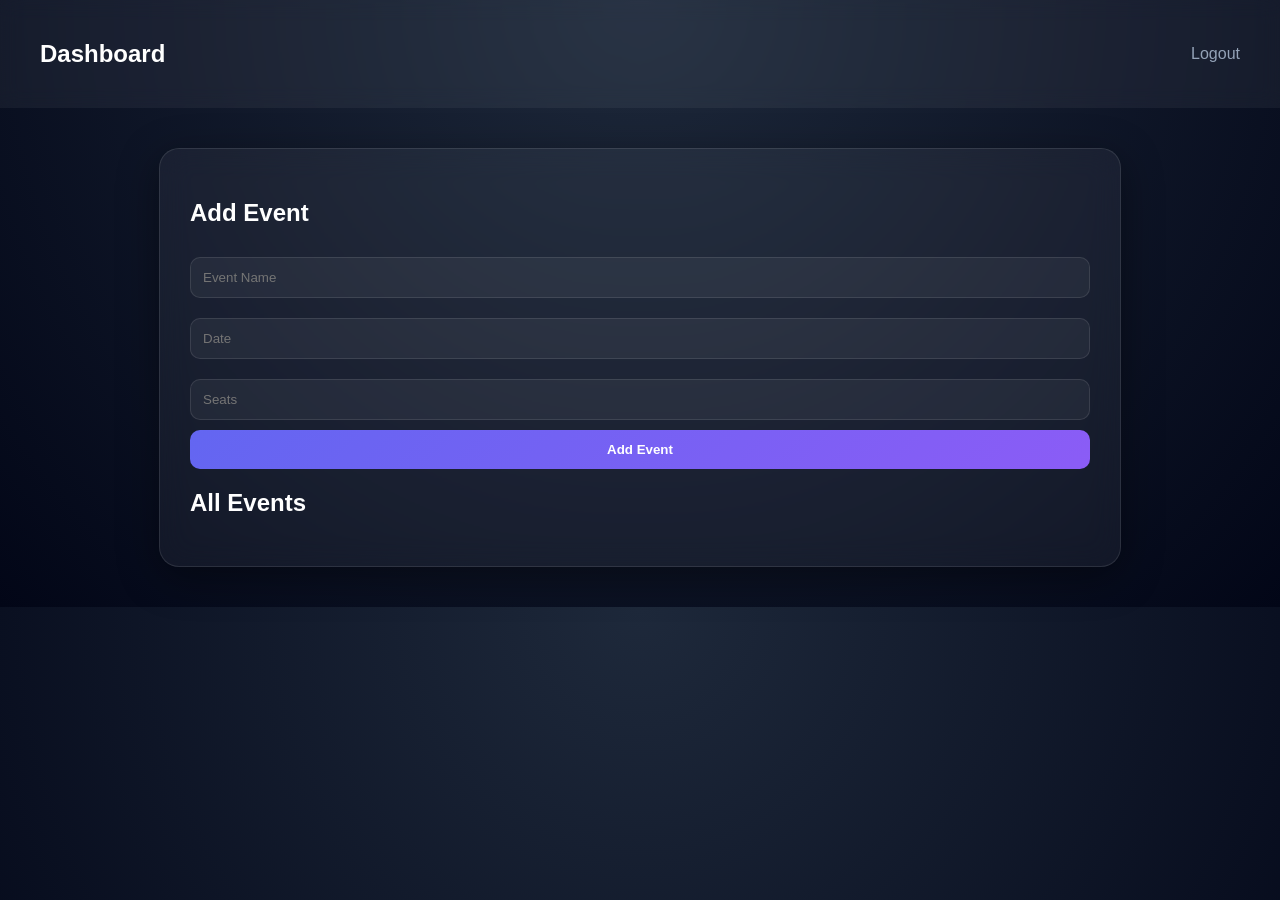
<file: dashboard.html>
<!DOCTYPE html>
<html>
<head>
  <title>Dashboard</title>
  <link rel="stylesheet" href="style.css">
</head>

<body>

<nav>
  <h2>Dashboard</h2>
  <a href="index.html">Logout</a>
</nav>

<section class="dashboard">

  <h2>Add Event</h2>

  <input id="eventName" placeholder="Event Name">
  <input id="eventDate" placeholder="Date">
  <input id="eventSeats" placeholder="Seats">

  <button onclick="addEvent()">Add Event</button>

  <h2>All Events</h2>
  <div id="adminEvents"></div>

</section>

<script src="script.js"></script>
</body>
</html>
</file>
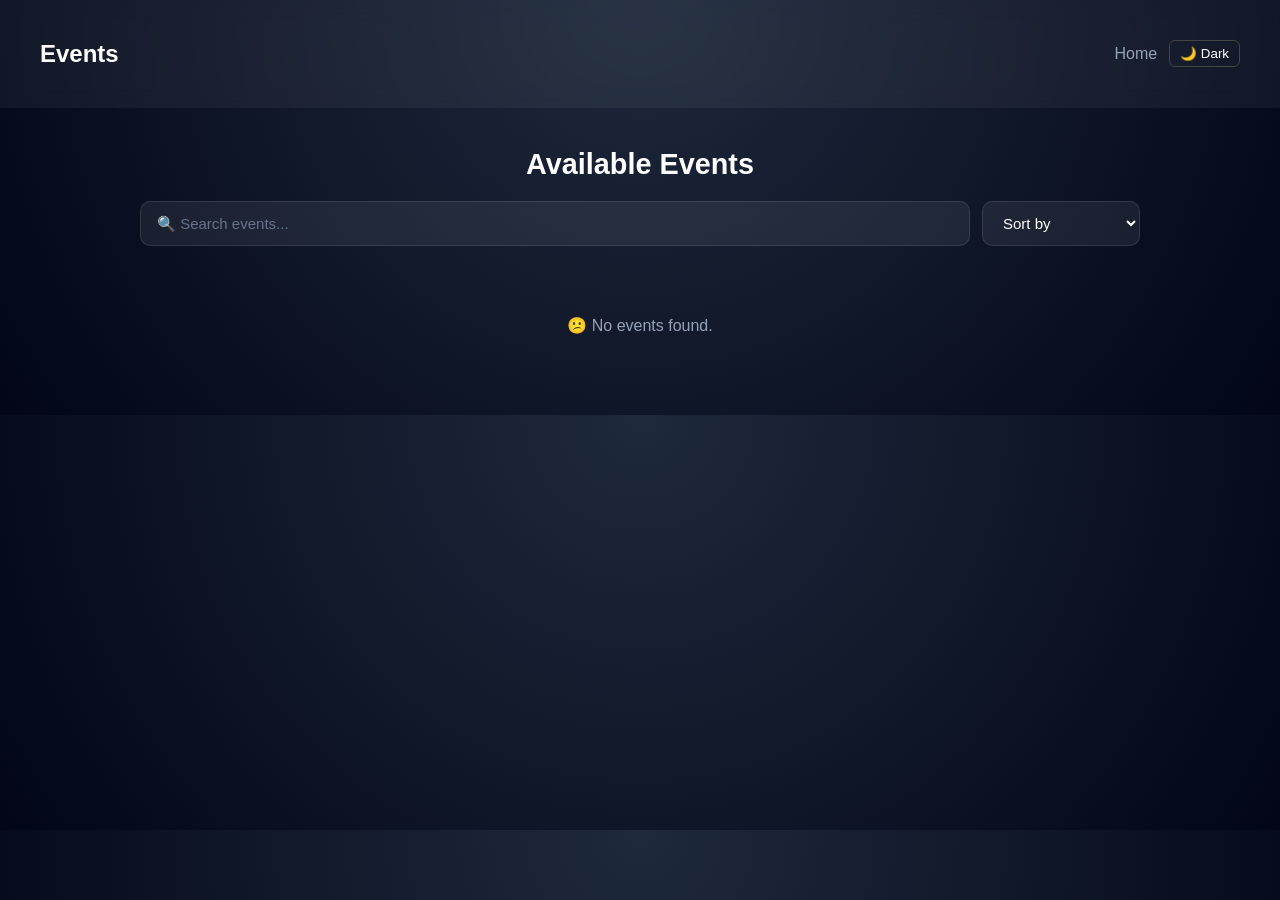
<file: events.html>
<!DOCTYPE html>
<html lang="en">
<head>
  <meta charset="UTF-8" />
  <meta name="viewport" content="width=device-width, initial-scale=1.0"/>
  <title>Events</title>
  <link rel="stylesheet" href="style.css" />
</head>
<body>

<nav>
  <h2>Events</h2>
  <div style="display:flex;gap:12px;align-items:center;">
    <a href="index.html">Home</a>
    <button onclick="toggleDark()">🌙 Dark</button>
  </div>
</nav>

<section class="events">
  <h2>Available Events</h2>

  <!-- SEARCH + FILTER BAR -->
  <div class="search-bar">
    <input type="text" id="searchInput" placeholder="🔍 Search events..." oninput="filterEvents()" />
    <select id="sortSelect" onchange="filterEvents()">
      <option value="default">Sort by</option>
      <option value="date">Date</option>
      <option value="seats">Seats Available</option>
    </select>
  </div>

  <div id="eventList"></div>
</section>

<!-- TICKET MODAL -->
<div id="ticketModal" class="modal-overlay" style="display:none;">
  <div class="ticket-card">
    <div class="ticket-header">
      <span>🎟️ Booking Confirmed!</span>
      <button class="close-btn" onclick="closeModal()">✕</button>
    </div>
    <div class="ticket-body">
      <div class="ticket-logo">EVENTIFY</div>
      <h2 id="ticketEventName">Event Name</h2>
      <div class="ticket-info">
        <div>
          <p class="label">Date</p>
          <p id="ticketDate" class="value">—</p>
        </div>
        <div>
          <p class="label">Seat</p>
          <p id="ticketSeat" class="value">—</p>
        </div>
        <div>
          <p class="label">Status</p>
          <p class="value" style="color:#22c55e;">Confirmed ✓</p>
        </div>
      </div>
      <div class="barcode">
        <div class="barcode-lines"></div>
        <p style="font-size:11px;color:#94a3b8;margin-top:6px;">Scan at entry</p>
      </div>
    </div>
  </div>
</div>

<script src="script.js"></script>
</body>
</html>
</file>
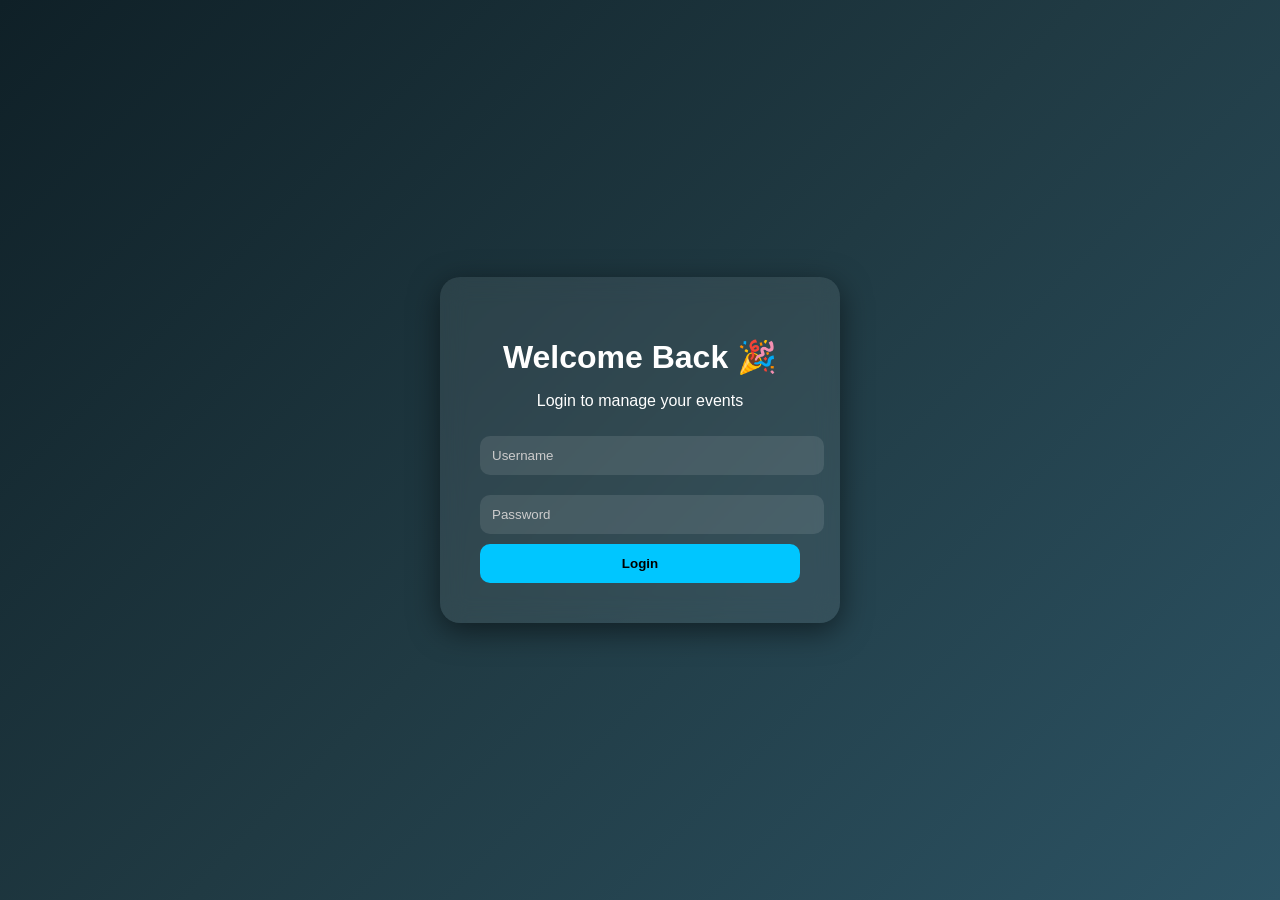
<file: login.html>
<!DOCTYPE html>
<html lang="en">
<head>
    <title>Login - Event Planner</title>
    <link rel="stylesheet" href="login.css">
</head>
<body>

<div class="login-container">
    <div class="login-box">
        <h1>Welcome Back 🎉</h1>
        <p>Login to manage your events</p>

        <input type="text" placeholder="Username" id="username">
        <input type="password" placeholder="Password" id="password">

        <button onclick="login()">Login</button>

        
    </div>
</div>

<script src="login.js"></script>
</body>
</html>
</file>
<file: style.css>
:root {
  --bg: #0f172a;
  --bg2: #020617;
  --primary: #6366f1;
  --text: #ffffff;
  --subtext: #94a3b8;
}

body {
  margin: 0;
  font-family: 'Segoe UI', sans-serif;
  background: radial-gradient(circle at top, #1e293b, #020617);
  color: var(--text);
  transition: background 0.3s, color 0.3s;
}

body.dark {
  background: radial-gradient(circle at top, #000000, #0a0a0a);
  color: #e2e8f0;
}

/* NAVBAR */
nav {
  display: flex;
  justify-content: space-between;
  align-items: center;
  padding: 20px 40px;
  background: rgba(255,255,255,0.05);
  backdrop-filter: blur(10px);
}
nav h2 { font-weight: 700; }
nav a { color: var(--subtext); text-decoration: none; }
nav button {
  background: transparent;
  border: 1px solid #444;
  color: white;
  padding: 5px 10px;
  border-radius: 6px;
  cursor: pointer;
}

/* HERO */
.hero {
  height: 90vh;
  display: flex;
  flex-direction: column;
  justify-content: center;
  align-items: center;
  gap: 15px;
  text-align: center;
}
.hero h1 {
  font-size: 3rem;
  font-weight: 700;
  animation: fadeIn 1s ease-in-out;
}
.hero p { color: var(--subtext); font-size: 1.1rem; }

@keyframes fadeIn {
  from { opacity: 0; transform: translateY(20px); }
  to   { opacity: 1; transform: translateY(0); }
}

/* BUTTON */
.btn {
  background: linear-gradient(135deg, #6366f1, #8b5cf6);
  padding: 12px 25px;
  border-radius: 10px;
  color: white;
  text-decoration: none;
  font-weight: 600;
  transition: 0.3s;
}
.btn:hover {
  transform: translateY(-3px);
  box-shadow: 0 10px 25px rgba(99,102,241,0.5);
}

/* EVENTS SECTION */
.events {
  max-width: 1000px;
  margin: 40px auto;
  padding: 0 20px;
}
.events h2 {
  text-align: center;
  font-size: 1.8rem;
  margin-bottom: 10px;
}

/* SEARCH BAR */
.search-bar {
  display: flex;
  gap: 12px;
  margin: 20px 0 30px;
  flex-wrap: wrap;
}
.search-bar input {
  flex: 1;
  padding: 12px 16px;
  border-radius: 10px;
  border: 1px solid rgba(255,255,255,0.1);
  background: rgba(255,255,255,0.07);
  color: white;
  font-size: 15px;
  outline: none;
  transition: border 0.2s;
  min-width: 200px;
}
.search-bar input:focus { border-color: #6366f1; }
.search-bar input::placeholder { color: #64748b; }
.search-bar select {
  padding: 12px 16px;
  border-radius: 10px;
  border: 1px solid rgba(255,255,255,0.1);
  background: rgba(255,255,255,0.07);
  color: white;
  font-size: 15px;
  cursor: pointer;
  outline: none;
}
.search-bar select option { background: #1e293b; }

/* EVENT LIST GRID */
#eventList, #adminEvents, #previewEvents {
  display: grid;
  grid-template-columns: repeat(auto-fill, minmax(280px, 1fr));
  gap: 20px;
}

/* GLASS CARD */
.event-card {
  padding: 20px;
  border-radius: 15px;
  background: rgba(255,255,255,0.05);
  backdrop-filter: blur(12px);
  border: 1px solid rgba(255,255,255,0.1);
  transition: 0.3s;
  display: flex;
  flex-direction: column;
  gap: 8px;
}
.event-card:hover { transform: translateY(-5px) scale(1.02); }

.event-card h3 { margin: 0; font-size: 1.15rem; }
.event-card p  { margin: 0; color: var(--subtext); font-size: 0.9rem; }

/* COUNTDOWN */
.countdown {
  font-size: 0.8rem;
  color: #f59e0b;
  font-weight: 600;
  margin-top: 2px;
}
.countdown.urgent { color: #ef4444; }

/* PROGRESS BAR */
.progress {
  height: 6px;
  background: #222;
  border-radius: 10px;
  margin-top: 6px;
  overflow: hidden;
}
.fill {
  height: 100%;
  background: linear-gradient(90deg, #6366f1, #22c55e);
  border-radius: 10px;
  transition: width 0.4s;
}

/* BOOK BUTTON */
.event-card button {
  background: linear-gradient(135deg, #6366f1, #8b5cf6);
  border: none;
  color: white;
  padding: 10px;
  border-radius: 8px;
  font-weight: 600;
  cursor: pointer;
  margin-top: 8px;
  transition: 0.2s;
}
.event-card button:hover { opacity: 0.88; transform: translateY(-1px); }
.event-card button:disabled {
  background: #374151;
  cursor: not-allowed;
  color: #6b7280;
}

/* NO RESULTS */
.no-results {
  text-align: center;
  color: var(--subtext);
  padding: 40px;
  grid-column: 1/-1;
}

/* ===== TICKET MODAL ===== */
.modal-overlay {
  position: fixed;
  inset: 0;
  background: rgba(0,0,0,0.7);
  display: flex;
  align-items: center;
  justify-content: center;
  z-index: 9999;
  backdrop-filter: blur(4px);
  animation: fadeIn 0.25s ease;
}

.ticket-card {
  width: 360px;
  border-radius: 20px;
  overflow: hidden;
  background: #0f172a;
  border: 1px solid rgba(255,255,255,0.12);
  box-shadow: 0 30px 80px rgba(0,0,0,0.6);
  animation: slideUp 0.3s ease;
}

@keyframes slideUp {
  from { opacity: 0; transform: translateY(30px); }
  to   { opacity: 1; transform: translateY(0); }
}

.ticket-header {
  background: linear-gradient(135deg, #6366f1, #8b5cf6);
  padding: 16px 20px;
  display: flex;
  justify-content: space-between;
  align-items: center;
  font-weight: 700;
  font-size: 1rem;
}
.close-btn {
  background: transparent !important;
  border: none !important;
  color: white;
  font-size: 18px;
  cursor: pointer;
  padding: 0 !important;
  margin: 0 !important;
  line-height: 1;
}

.ticket-body {
  padding: 24px 20px;
  display: flex;
  flex-direction: column;
  align-items: center;
  gap: 14px;
}

.ticket-logo {
  font-size: 11px;
  letter-spacing: 4px;
  color: #6366f1;
  font-weight: 700;
}

.ticket-body h2 {
  margin: 0;
  font-size: 1.3rem;
  text-align: center;
}

.ticket-info {
  display: flex;
  gap: 24px;
  justify-content: center;
  border-top: 1px dashed rgba(255,255,255,0.15);
  border-bottom: 1px dashed rgba(255,255,255,0.15);
  padding: 14px 0;
  width: 100%;
}
.ticket-info .label {
  margin: 0;
  font-size: 11px;
  color: #64748b;
  text-transform: uppercase;
  letter-spacing: 1px;
}
.ticket-info .value {
  margin: 4px 0 0;
  font-weight: 700;
  font-size: 0.95rem;
}

/* BARCODE */
.barcode {
  display: flex;
  flex-direction: column;
  align-items: center;
  margin-top: 4px;
}
.barcode-lines {
  width: 200px;
  height: 50px;
  background: repeating-linear-gradient(
    90deg,
    #fff 0px, #fff 2px,
    transparent 2px, transparent 5px,
    #fff 5px, #fff 7px,
    transparent 7px, transparent 9px,
    #fff 9px, #fff 10px,
    transparent 10px, transparent 14px,
    #fff 14px, #fff 16px,
    transparent 16px, transparent 19px
  );
  opacity: 0.15;
  border-radius: 2px;
}

/* STATS */
.stats {
  display: flex;
  justify-content: center;
  gap: 40px;
  padding: 50px;
  flex-wrap: wrap;
}
.stat { text-align: center; }
.stat h2 { font-size: 2rem; color: #6366f1; }

/* PREVIEW */
.preview { padding: 50px; text-align: center; }

/* DASHBOARD */
.dashboard {
  max-width: 900px;
  margin: 40px auto;
  padding: 30px;
  background: rgba(255,255,255,0.05);
  backdrop-filter: blur(15px);
  border-radius: 20px;
  border: 1px solid rgba(255,255,255,0.1);
  box-shadow: 0 10px 40px rgba(0,0,0,0.4);
}
.dashboard input {
  width: 100%;
  padding: 12px;
  margin: 10px 0;
  border-radius: 10px;
  border: 1px solid rgba(255,255,255,0.1);
  background: rgba(255,255,255,0.05);
  color: white;
  outline: none;
  box-sizing: border-box;
}
.dashboard input:focus { border: 1px solid #6366f1; }
.dashboard button {
  width: 100%;
  padding: 12px;
  border-radius: 10px;
  border: none;
  background: linear-gradient(135deg, #6366f1, #8b5cf6);
  color: white;
  font-weight: 600;
  cursor: pointer;
  transition: 0.3s;
}
.dashboard button:hover {
  transform: translateY(-2px);
  box-shadow: 0 10px 20px rgba(99,102,241,0.5);
}

/* SOCIALS & FOOTER */
.socials { display: flex; justify-content: center; align-items: center; gap: 30px; margin: 20px 0; }
.socials a {
  display: flex; flex-direction: column; align-items: center; gap: 6px;
  text-decoration: none; color: #cbd5f5; font-size: 14px; transition: 0.3s;
}
.socials img { width: 40px; height: 40px; transition: 0.3s; }
.socials a:hover { color: #6366f1; }
.socials a:hover img { transform: scale(1.2); }

footer {
  margin-top: 60px;
  padding: 40px 20px;
  text-align: center;
  background: linear-gradient(to right, #020617, #0f172a);
  color: white;
}
</file>
<file: login.css>
/* DARK BACKGROUND */
body {
    margin: 0;
    font-family: 'Segoe UI', sans-serif;
    height: 100vh;
    display: flex;
    justify-content: center;
    align-items: center;

    background: linear-gradient(135deg, #0f2027, #203a43, #2c5364);
}

/* Container */
.login-container {
    width: 100%;
    display: flex;
    justify-content: center;
    align-items: center;
}

/* Glass Effect Box */
.login-box {
    background: rgba(255, 255, 255, 0.08);
    padding: 40px;
    border-radius: 20px;
    backdrop-filter: blur(12px);
    text-align: center;
    width: 320px;
    box-shadow: 0 8px 30px rgba(0,0,0,0.5);
    color: #fff;
}

/* Heading */
.login-box h1 {
    margin-bottom: 10px;
}

/* Inputs */
.login-box input {
    width: 100%;
    padding: 12px;
    margin: 10px 0;
    border: none;
    border-radius: 10px;
    outline: none;

    background: rgba(255,255,255,0.1);
    color: #fff;
}

/* Placeholder color */
.login-box input::placeholder {
    color: #ccc;
}

/* Button */
.login-box button {
    width: 100%;
    padding: 12px;
    background: #00c6ff;
    border: none;
    border-radius: 10px;
    cursor: pointer;
    font-weight: bold;
    color: #000;
    transition: 0.3s;
}

.login-box button:hover {
    background: #0072ff;
    color: #fff;
}

/* Extra text */
.extra {
    margin-top: 15px;
    font-size: 14px;
    color: #ccc;
}

.extra span {
    color: #00c6ff;
    cursor: pointer;
}
</file>
